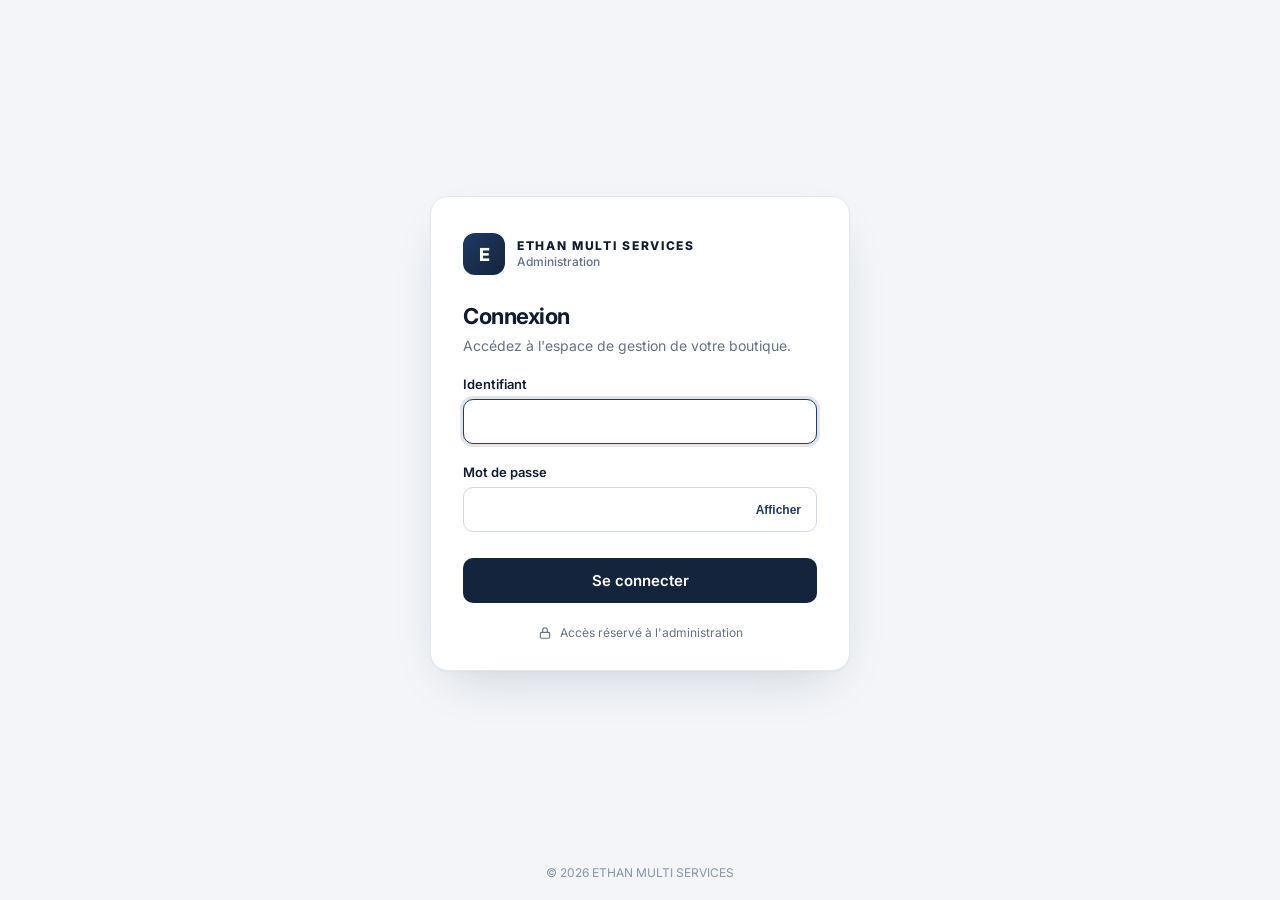
<file: index.html>
<!doctype html>
<html lang="fr">
<head>
<meta charset="utf-8"><meta name="viewport" content="width=device-width,initial-scale=1">
<meta name="robots" content="noindex,nofollow">
<title>Connexion administrateur — ETHAN MULTI SERVICES</title>
<link rel="preconnect" href="https://fonts.googleapis.com"><link rel="preconnect" href="https://fonts.gstatic.com" crossorigin>
<link href="https://fonts.googleapis.com/css2?family=Inter:wght@400;500;600;700;800&display=swap" rel="stylesheet">
<style>
:root{--ink:#111c2e;--muted:#667085;--line:#e4e8ee;--accent:#14243d;--accent2:#1f3a63;--bg:#f3f5f8;--danger:#b42318}
*{box-sizing:border-box}
body{margin:0;font-family:Inter,system-ui,-apple-system,"Segoe UI",Arial,sans-serif;background:var(--bg);color:var(--ink);min-height:100vh;display:grid;grid-template-rows:1fr auto;padding:20px;-webkit-font-smoothing:antialiased}
main{display:grid;place-items:center}
.card{width:min(100%,420px);background:#fff;border:1px solid var(--line);border-radius:18px;padding:36px 32px 30px;box-shadow:0 1px 2px #10182808,0 20px 50px -20px #14243d33}
.logo{display:flex;align-items:center;gap:12px;margin-bottom:28px}
.mark{width:42px;height:42px;border-radius:12px;background:linear-gradient(135deg,var(--accent2),var(--accent));color:#fff;display:grid;place-items:center;font-weight:800;font-size:18px}
.brand{font-size:12px;letter-spacing:.14em;font-weight:800;line-height:1.3}.brand small{display:block;letter-spacing:0;font-weight:500;color:var(--muted);font-size:12px}
h1{font-size:22px;margin:0 0 6px;letter-spacing:-.02em}.sub{color:var(--muted);font-size:14px;margin:0 0 6px;line-height:1.5}
label{display:block;font-size:13px;font-weight:600;margin:20px 0 7px}
.field{position:relative}
input{width:100%;border:1px solid #d3d9e2;border-radius:10px;padding:12px 14px;font:inherit;font-size:15px;color:var(--ink);background:#fff;outline:none;transition:border-color .15s,box-shadow .15s}
input:focus{border-color:var(--accent2);box-shadow:0 0 0 3px #1f3a6322}
#password{padding-right:74px}
.toggle{position:absolute;right:6px;top:50%;transform:translateY(-50%);width:auto;margin:0;padding:6px 10px;background:none;border:0;color:var(--accent2);font-size:12px;font-weight:600;border-radius:8px;cursor:pointer}
.toggle:hover{background:#eef2f8}
.submit{width:100%;border:0;border-radius:10px;padding:13px;background:var(--accent);color:#fff;font:inherit;font-weight:600;font-size:15px;margin-top:26px;cursor:pointer;transition:background .15s}
.submit:hover{background:var(--accent2)}.submit:disabled{opacity:.65;cursor:wait}
button:focus-visible{outline:3px solid #1f3a6344;outline-offset:2px}
.msg{display:none;margin-top:16px;padding:11px 13px;border-radius:10px;font-size:13px;background:#fef3f2;border:1px solid #fecdca;color:var(--danger)}
.hint{display:flex;gap:8px;align-items:center;justify-content:center;font-size:12px;color:var(--muted);margin-top:22px}
footer{text-align:center;font-size:12px;color:#8a94a6;padding-top:18px}
</style></head>
<body>
<main><div class="card">
 <div class="logo"><div class="mark" aria-hidden="true">E</div><div class="brand">ETHAN MULTI SERVICES<small>Administration</small></div></div>
 <h1>Connexion</h1><p class="sub">Accédez à l'espace de gestion de votre boutique.</p>
 <form id="loginForm" novalidate>
  <label for="username">Identifiant</label>
  <input id="username" name="username" autocomplete="username" autocapitalize="none" spellcheck="false" autofocus required>
  <label for="password">Mot de passe</label>
  <div class="field"><input id="password" name="password" type="password" autocomplete="current-password" required><button type="button" class="toggle" id="toggle" aria-label="Afficher le mot de passe">Afficher</button></div>
  <button class="submit" id="submit" type="submit">Se connecter</button>
  <div id="msg" class="msg" role="alert"></div>
 </form>
 <div class="hint"><svg width="14" height="14" viewBox="0 0 24 24" fill="none" stroke="currentColor" stroke-width="2" stroke-linecap="round" stroke-linejoin="round"><rect x="4" y="11" width="16" height="10" rx="2"/><path d="M8 11V7a4 4 0 0 1 8 0v4"/></svg>Accès réservé à l'administration</div>
</div></main>
<footer>© <span id="y"></span> ETHAN MULTI SERVICES</footer>
<script>
const API="https://edhfmgyqqrbgstmjvmlf.supabase.co/functions/v1";
const TOKEN_KEY="ethan_admin_token";
const $=id=>document.getElementById(id);
$("y").textContent=new Date().getFullYear();
if(localStorage.getItem(TOKEN_KEY)){location.replace("admin.html")}
$("toggle").addEventListener("click",()=>{const p=$("password"),show=p.type==="password";p.type=show?"text":"password";$("toggle").textContent=show?"Masquer":"Afficher";$("toggle").setAttribute("aria-label",show?"Masquer le mot de passe":"Afficher le mot de passe")});
$("loginForm").addEventListener("submit",async e=>{
 e.preventDefault();const msg=$("msg"),btn=$("submit");
 const username=$("username").value.trim(),password=$("password").value;
 msg.style.display="none";
 if(!username||!password){msg.textContent="Veuillez renseigner l'identifiant et le mot de passe.";msg.style.display="block";return}
 btn.disabled=true;btn.textContent="Connexion en cours…";
 try{
  const r=await fetch(API+"/admin-auth",{method:"POST",headers:{"Content-Type":"application/json"},body:JSON.stringify({action:"login",username,password})});
  const d=await r.json();if(!r.ok||!d.ok)throw new Error(d.error||"Identifiants incorrects.");
  localStorage.setItem(TOKEN_KEY,d.token);location.href="admin.html";
 }catch(err){msg.textContent=err instanceof TypeError?"Connexion impossible. Vérifiez votre réseau et réessayez.":(err.message||"Une erreur est survenue.");msg.style.display="block";$("password").select()}
 finally{btn.disabled=false;btn.textContent="Se connecter"}
});
</script></body></html>
</file>
<file: admin.css>
:root{--bg:#f3f5f8;--ink:#111c2e;--text:#344256;--muted:#667085;--line:#e4e8ee;--nav:#101e35;--blue:#1f3a63;--accent:#2f5d9e}
*{box-sizing:border-box}
body{margin:0;background:var(--bg);color:var(--ink);font-family:Inter,system-ui,-apple-system,"Segoe UI",Arial,sans-serif;-webkit-font-smoothing:antialiased}
svg.i{width:18px;height:18px;fill:none;stroke:currentColor;stroke-width:1.8;stroke-linecap:round;stroke-linejoin:round;flex:none}
.side{position:fixed;inset:0 auto 0 0;width:248px;background:var(--nav);color:#fff;padding:24px 14px;display:flex;flex-direction:column}
.logo{display:flex;align-items:center;gap:11px;padding:4px 10px 26px}
.mark{width:36px;height:36px;border-radius:10px;background:linear-gradient(135deg,#3a65a8,#1f3a63);display:grid;place-items:center;font-weight:800}
.brand{font-size:11.5px;letter-spacing:.12em;font-weight:800;line-height:1.35}.brand small{display:block;letter-spacing:0;font-weight:500;color:#9fb0c7;font-size:11px}
.navtitle{font-size:10px;text-transform:uppercase;letter-spacing:.12em;color:#7f90a8;padding:8px 12px}
.nav a{display:flex;align-items:center;gap:11px;color:#c5d0df;text-decoration:none;padding:10px 12px;border-radius:9px;font-size:13px;font-weight:500;margin:2px 0}
.nav a.active{background:#ffffff1a;color:#fff;font-weight:600}
.nav a.soon{opacity:.5;cursor:not-allowed}.nav a.soon em{margin-left:auto;font-style:normal;font-size:9px;text-transform:uppercase;letter-spacing:.06em;background:#ffffff18;padding:2px 6px;border-radius:20px}
.sidefoot{margin-top:auto;color:#8798b0;font-size:11px;line-height:1.6;padding:12px;border-top:1px solid #ffffff14}
.main{margin-left:248px;padding:28px 36px 40px;max-width:1500px}
.top{display:flex;justify-content:space-between;align-items:center;gap:16px;margin-bottom:24px}
.eyebrow{color:var(--muted);font-size:12px}.top h1{font-size:24px;margin:4px 0;letter-spacing:-.02em}#dateText{text-transform:capitalize}
.actions{display:flex;align-items:center;gap:10px}
.avatar{width:36px;height:36px;border-radius:50%;background:#dfe7f2;color:#24446d;display:grid;place-items:center;font-weight:700;font-size:14px}
.who{text-align:right;line-height:1.3}.who strong{font-size:13px}
.btn{display:inline-flex;align-items:center;gap:7px;border:1px solid var(--line);background:#fff;border-radius:9px;padding:9px 13px;font:inherit;font-size:13px;font-weight:600;color:var(--ink);cursor:pointer;transition:background .15s}
.btn:hover{background:#f6f8fb}.btn:disabled{opacity:.6;cursor:wait}
.btn:focus-visible,.nav a:focus-visible{outline:3px solid #2f5d9e55;outline-offset:2px}
.spin .i{animation:r .8s linear infinite}@keyframes r{to{transform:rotate(360deg)}}
.grid{display:grid;grid-template-columns:repeat(3,minmax(0,1fr));gap:14px}
.stat{background:#fff;border:1px solid var(--line);border-radius:14px;padding:18px 20px;box-shadow:0 1px 2px #1018280a}
.stat .head{display:flex;justify-content:space-between;align-items:center}
.stat .label{font-size:12.5px;color:var(--muted);font-weight:500}
.stat .symbol{width:34px;height:34px;border-radius:10px;background:#edf2f9;color:var(--blue);display:grid;place-items:center}
.stat .value{font-size:26px;font-weight:700;margin:14px 0 4px;letter-spacing:-.03em;font-variant-numeric:tabular-nums}
.stat .note{font-size:12px;color:var(--muted)}
.stat.alert .symbol{background:#fff4e0;color:#a15c07}
.sectiongrid{display:grid;grid-template-columns:minmax(0,1.7fr) minmax(280px,1fr);gap:14px;margin-top:14px}
.panel{background:#fff;border:1px solid var(--line);border-radius:14px;overflow:hidden;box-shadow:0 1px 2px #1018280a}
.panelhead{display:flex;justify-content:space-between;align-items:center;padding:16px 20px;border-bottom:1px solid var(--line)}
.panelhead h2{font-size:15px;margin:0;font-weight:700}.panelhead span{font-size:12px;color:var(--muted)}
.scroll{overflow-x:auto}
table{width:100%;border-collapse:collapse}
th,td{text-align:left;padding:13px 18px;border-bottom:1px solid #eff1f5;font-size:13px;white-space:nowrap}
tbody tr:last-child td{border-bottom:0}tbody tr:hover{background:#fafbfd}
th{font-size:11px;text-transform:uppercase;letter-spacing:.05em;color:var(--muted);font-weight:600;background:#fafbfd}
td{color:var(--text)}td .sub{color:#98a2b3;font-size:12px}.num{font-variant-numeric:tabular-nums;font-weight:600}
.empty{padding:32px 20px;text-align:center;color:var(--muted);font-size:13px}
.pill{display:inline-block;border-radius:30px;padding:4px 10px;font-size:11px;font-weight:600;background:#f0f2f5;color:#667085}
.pending{background:#fff4df;color:#9a5a09}.confirmed{background:#eaf1fb;color:#1f4f8f}.preparing{background:#efeafc;color:#5b3fa6}.out_for_delivery{background:#e3f4fa;color:#0b6482}.completed{background:#e7f6ee;color:#14734e}.cancelled{background:#fdecec;color:#a12b2b}
.notice{padding:14px 20px;border-bottom:1px solid #eff1f5;position:relative}.notice:last-child{border-bottom:0}
.notice.unread::before{content:"";position:absolute;left:8px;top:21px;width:6px;height:6px;border-radius:50%;background:var(--accent)}
.notice strong{display:block;font-size:13px}.notice p{font-size:12.5px;color:#667085;margin:4px 0 6px;line-height:1.45}.notice time{font-size:11px;color:#98a2b3}
.error{display:none;margin:0 0 16px;background:#fef3f2;border:1px solid #fecdca;color:#b42318;padding:12px 14px;border-radius:10px;font-size:13px}
.sk{display:inline-block;height:1em;width:60px;border-radius:6px;background:linear-gradient(90deg,#eef1f5,#f7f9fb,#eef1f5);background-size:200% 100%;animation:s 1.2s infinite;vertical-align:middle}@keyframes s{to{background-position:-200% 0}}
.footnote{color:#8a94a6;font-size:12px;margin-top:18px;line-height:1.5}
@media(max-width:1000px){.grid{grid-template-columns:repeat(2,minmax(0,1fr))}.sectiongrid{grid-template-columns:1fr}}
@media(max-width:760px){.side{position:static;width:auto;padding:12px 14px}.logo{padding:2px 4px 10px}.navtitle,.sidefoot,.nav a.soon{display:none}.nav{display:flex;gap:4px;overflow:auto}.main{margin:0;padding:20px 14px 32px}.top{flex-wrap:wrap}.who,.btn .t{display:none}.grid{gap:10px}.stat{padding:15px}.stat .value{font-size:22px}th,td{padding:11px 12px}.hide-mobile{display:none}}
@media(max-width:420px){.grid{grid-template-columns:1fr}}

/* ---------- Composants partagés ---------- */
.btn.primary{background:var(--nav);border-color:var(--nav);color:#fff}.btn.primary:hover{background:#1b2f50}
.btn.success{background:#16845b;border-color:#16845b;color:#fff}.btn.success:hover{background:#12704e}
.btn.danger{background:#fff;color:#b42318;border-color:#fecdca}.btn.danger:hover{background:#fef3f2}
.btn.sm{padding:6px 10px;font-size:12px}a.btn{text-decoration:none}
.sub-title{color:var(--muted);font-size:13px;margin:0;max-width:560px;line-height:1.5}
.alert{display:none;margin:0 0 16px;padding:12px 14px;border-radius:10px;font-size:13px;line-height:1.45}
.alert.err{background:#fef3f2;border:1px solid #fecdca;color:#b42318}.alert.ok{background:#ecfdf3;border:1px solid #abefc6;color:#067647}
.toolbar{display:flex;gap:10px;flex-wrap:wrap;padding:14px 18px;border-bottom:1px solid var(--line)}
.searchbox{position:relative;flex:1;min-width:200px}.searchbox .i{position:absolute;left:12px;top:50%;transform:translateY(-50%);color:#98a2b3;width:16px;height:16px}.searchbox input{padding-left:36px}
input,select,textarea{width:100%;padding:10px 12px;border:1px solid #d3d9e2;border-radius:9px;background:#fff;color:var(--ink);font:inherit;font-size:14px;outline:none;transition:border-color .15s,box-shadow .15s}
input:focus,select:focus,textarea:focus{border-color:var(--blue);box-shadow:0 0 0 3px #1f3a6322}
.toolbar select{width:auto;min-width:170px}textarea{min-height:120px;resize:vertical;line-height:1.5}
.thumb{width:46px;height:46px;border-radius:9px;object-fit:cover;background:#edf1f5;display:block;border:1px solid var(--line)}
td .name{font-weight:600;color:var(--ink)}
.draft{background:#fff4df;color:#9a5a09}.published{background:#e7f6ee;color:#14734e}.archived{background:#eef0f3;color:#657080}
.tag{display:inline-block;margin-left:6px;font-size:10px;font-weight:600;padding:2px 7px;border-radius:20px;background:#fef3f2;color:#b42318}
.rowact{display:flex;gap:6px;flex-wrap:nowrap}
.panel.pad{padding:22px;margin-bottom:14px}.panel.pad h2{font-size:15px;margin:0 0 4px}.panel.pad .lead{font-size:12.5px;color:var(--muted);margin:0 0 18px}
.formgrid{display:grid;grid-template-columns:1fr 1fr;gap:4px 16px}.full{grid-column:1/-1}
.field{margin-bottom:14px}.field label{display:block;font-size:13px;font-weight:600;margin-bottom:6px}.field label .req{color:#b42318}
.help{font-size:12px;color:var(--muted);margin-top:6px;line-height:1.45}
.check{display:flex!important;align-items:center;gap:10px;font-weight:500!important}.check input{width:18px;height:18px;padding:0;accent-color:var(--blue)}
.drop{border:1.5px dashed #c3ccd9;border-radius:12px;padding:22px;text-align:center;background:#fafbfd;cursor:pointer;color:var(--muted);font-size:13px;transition:background .15s,border-color .15s}
.drop:hover,.drop.over{background:#f1f5fb;border-color:var(--accent)}.drop strong{color:var(--blue)}.drop .i{width:26px;height:26px;margin-bottom:6px;color:#8a99b0}
.drop input{display:none}
.preview{display:grid;grid-template-columns:repeat(auto-fill,minmax(110px,1fr));gap:12px;margin-top:14px}
.pv{position:relative;border:1px solid var(--line);border-radius:12px;overflow:hidden;background:#fff}.pv img{width:100%;aspect-ratio:1;object-fit:cover;display:block}
.pv .badge{position:absolute;left:6px;top:6px;background:var(--nav);color:#fff;font-size:10px;font-weight:600;padding:3px 8px;border-radius:20px}
.pv .tools{display:flex;justify-content:space-between;padding:5px 6px}.pv button{border:0;background:none;color:#667085;cursor:pointer;padding:4px;border-radius:6px;display:grid;place-items:center}.pv button:hover{background:#f0f2f5;color:var(--ink)}
.formactions{display:flex;gap:10px;flex-wrap:wrap;margin-top:6px}
.crumbs{font-size:12px;color:var(--muted)}.crumbs a{color:var(--blue);text-decoration:none}
dialog{border:0;border-radius:16px;padding:0;width:min(92vw,440px);box-shadow:0 24px 60px #10182855;color:var(--ink)}
dialog::backdrop{background:#101e3566}
dialog form{padding:24px}dialog h3{margin:0 0 6px;font-size:17px}dialog p{margin:0 0 16px;font-size:13px;color:var(--muted);line-height:1.5}
dialog .row2{display:grid;grid-template-columns:1fr 1fr;gap:12px}
dialog .foot{display:flex;justify-content:flex-end;gap:10px;margin-top:20px}
@media(max-width:760px){.formgrid,dialog .row2{grid-template-columns:1fr}.full{grid-column:auto}.top .btn .t{display:inline}.rowact{flex-wrap:wrap}}
</file>
